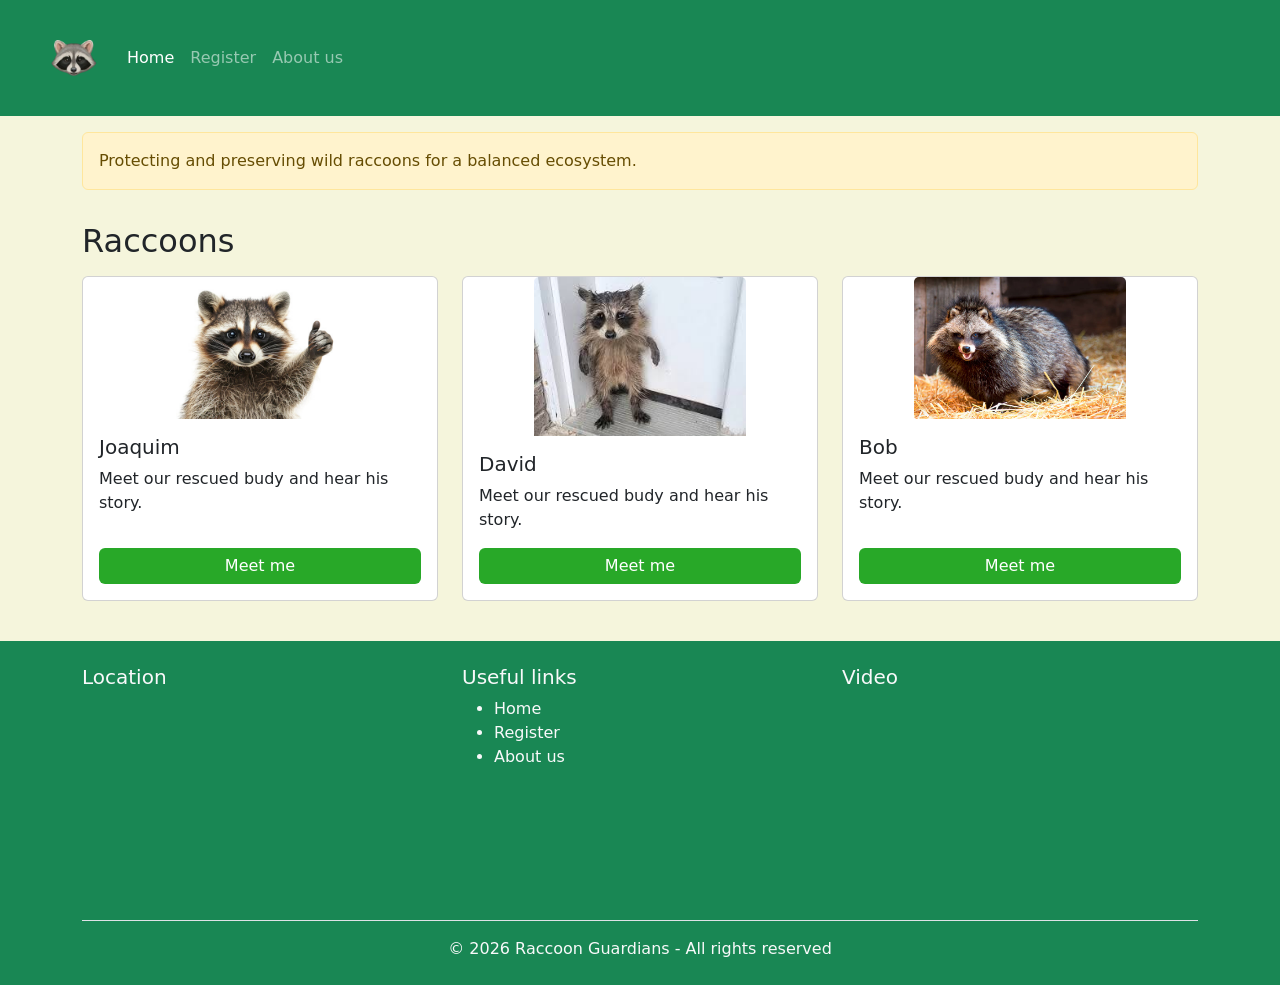
<file: index.html>
<!DOCTYPE html>
<html lang="en">

<head>
    <meta charset="UTF-8">
    <meta name="viewport" content="width=device-width, initial-scale=1.0">
    <title>Raccon Rescue</title>
    <link href="https://cdn.jsdelivr.net/npm/bootstrap@5.3.8/dist/css/bootstrap.min.css" rel="stylesheet">
    <link rel="stylesheet" href="css/estilos.css">
    <link rel="icon" href="img/imagem_2026-04-13_210520886-removebg-preview.png" style="height: 50px;">
    <meta name="authors" content="Vicenzo Cirilo e Henrique Correa" />
</head>

<body>
    <nav class="navbar navbar-expand-lg navbar-dark bg-success ">
        <div class="container-fluid">
            <a class="navbar-brand" href="index.html">
                <i class="bi bi-house-door-fill"></i>
            </a>
            <button class="navbar-toggler" type="button" data-bs-toggle="collapse" data-bs-target="#navbarNav"
                aria-controls="navbarNav" aria-expanded="false" aria-label="Toggle navigation">
                <span class="navbar-toggler-icon"></span>
            </button>
            <div class="collapse navbar-collapse" id="navbarNav">
                <ul class="navbar-nav">
                    <li class="nav-icon">
                        <a class="nav-link active" aria-current="page" href="index.html"><img
                                src="img/imagem_2026-04-13_210520886-removebg-preview.png" " ></a>
                    </li>
                    <li class=" nav-item">
                            <a class="nav-link active" aria-current="page" href="index.html">Home</a>
                    </li>
                    <li class="nav-item">
                        <a class="nav-link" href="contato.html">Register</a>
                    </li>
                    <li class="nav-item">
                        <a class="nav-link" href="sobre.html">About us</a>
                    </li>
                    </li>
                </ul>
            </div>
        </div>
    </nav>


    <div class="container mt-3">
        <div class="row">
            <div class="col-md-12 col-sm-12">
                <div class="alert alert-warning" role="alert">
                    Protecting and preserving wild raccoons for a balanced ecosystem.
                </div>
            </div>
        </div>
        <h2 class="mb-3 mt-3 ">Raccoons</h2>
        <div class="row">
            <div class="col-md-4 col-sm-12 mb-3">
                <div class="card h-100">
                    <img src="img/guaxinin.jpg" class="card-img-top" alt="prodt1" style="width: 60%">
                    <div class="card-body d-flex flex-column">
                        <h5 class="card-title">Joaquim</h5>
                        <p class="card-text">Meet our rescued budy and hear his story.</p>
                        <a href="#" class="btn btn-primary mt-auto" style="background-color: rgb(40, 168, 40);">Meet
                            me</a>
                    </div>
                </div>
            </div>
            <div class="col-md-4 col-sm-12 mb-3">
                <div class="card h-100">
                    <img src="img/guaxinin2.jpg" class="card-img-top" alt="prod2" style="width: 60%;">
                    <div class="card-body d-flex flex-column">
                        <h5 class="card-title">David</h5>
                        <p class="card-text">Meet our rescued budy and hear his story.</p>
                        <a href="#" class="btn btn-primary mt-auto" style="background-color: rgb(40, 168, 40);">Meet
                            me</a>
                    </div>
                </div>
            </div>
            <div class="col-md-4 col-sm-12 mb-3">
                <div class="card h-100">
                    <img src="img/1679447346641a5532027ba_1679447346_3x2_md.jpg" class="card-img-top" alt="prod2"
                        style="width: 60%;">
                    <div class="card-body d-flex flex-column">
                        <h5 class="card-title">Bob</h5>
                        <p class="card-text">Meet our rescued budy and hear his story.</p>
                        <a href="#" class="btn btn-primary mt-auto" style="background-color: rgb(40, 168, 40) ">Meet
                            me</a>
                    </div>
                </div>
            </div>
        </div>
    </div>
    <footer class="bg-success text-light mt-4 p-4">
        <div class="container">
            <div class="row">
                <div class="col-md-4 col-sm-12">
                    <h5>Location</h5>
                    <iframe
                        src="https://www.google.com/maps/embed?pb=!1m18!1m12!1m3!1d13472470.27335796!2d-87.22301899553025!3d34.47302589534311!2m3!1f0!2f0!3f0!3m2!1i1024!2i768!4f13.1!3m3!1m2!1s0x88d90081a56abbed%3A0xca79bc6fe5ad333e!2sSouth%20Florida%20Wildlife%20Center!5e0!3m2!1spt-BR!2sbr!4v1777599939057!5m2!1spt-BR!2sbr"
                        width="100%" height="200" style="border: 0;" allowfullscreen="" loading="lazy">
                    </iframe>
                </div>
                <div class="col-md-4 col-sm-12">
                    <h5>Useful links</h5>
                    <ul>
                        <li>
                            <a href="#" class="text-light text-decoration-none">Home</a>
                        </li>
                        <li>
                            <a href="contato.html" class="text-light text-decoration-none">Register</a>
                        </li>
                        <li>
                            <a href="sobre.html" class="text-light text-decoration-none">About us</a>
                        </li>
                    </ul>
                </div>
                <div class="col-md-4 col-sm-12">
                    <h5>Video</h5>
                    <div class="ratio ratio-16x9">
                        <iframe src="https://www.youtube.com/embed/lzFFVMjZG2I?si=JbPNsFrLNC_tB0dt"
                            title="Youtube video" allowfullscreen></iframe>
                    </div>
                </div>
            </div>
            <div class="text-center border-top pt-3 mt-3">
                <p class="mb-0">
                    &copy; 2026 Raccoon Guardians - All rights reserved
                </p>
            </div>
        </div>
    </footer>

    <script src="https://cdn.jsdelivr.net/npm/bootstrap@5.3.8/dist/js/bootstrap.bundle.min.js"></script>
</body>

</html>
</file>
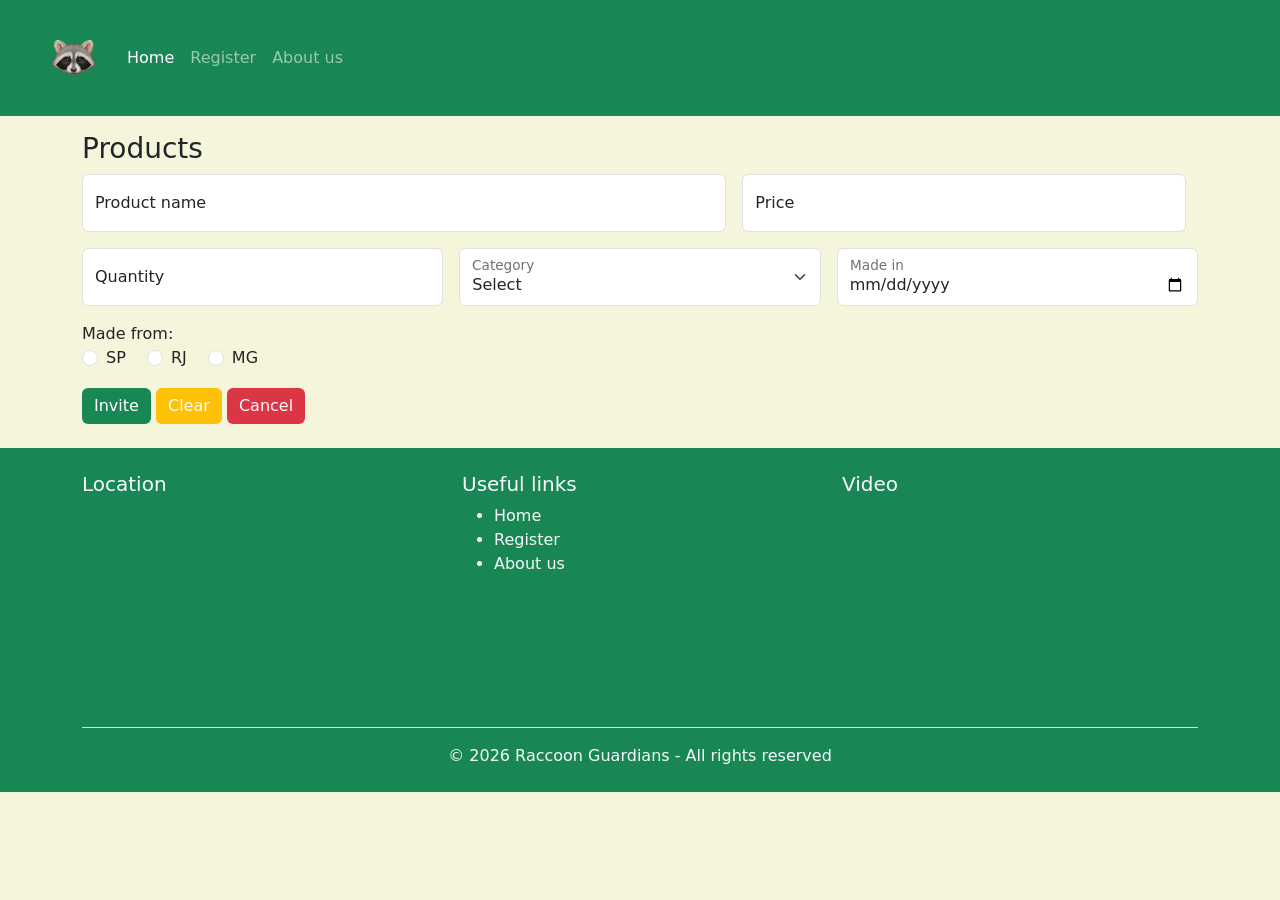
<file: contato.html>
<!DOCTYPE html>
<html lang="en">

<head>
    <meta charset="UTF-8">
    <meta name="viewport" content="width=device-width, initial-scale=1.0">
    <title>Raccon Rescue</title>
    <link href="https://cdn.jsdelivr.net/npm/bootstrap@5.3.8/dist/css/bootstrap.min.css" rel="stylesheet">
    <link rel="stylesheet" href="css/estilos.css">
    <link rel="icon" href="img/imagem_2026-04-13_210520886-removebg-preview.png" style="height: 50px;">
</head>

<body>
    <nav class="navbar navbar-expand-lg navbar-dark bg-success ">
        <div class="container-fluid">
            <a class="navbar-brand" href="index.html">
                <i class="bi bi-house-door-fill"></i>
            </a>
            <button class="navbar-toggler" type="button" data-bs-toggle="collapse" data-bs-target="#navbarNav"
                aria-controls="navbarNav" aria-expanded="false" aria-label="Toggle navigation">
                <span class="navbar-toggler-icon"></span>
            </button>
            <div class="collapse navbar-collapse" id="navbarNav">
                <ul class="navbar-nav">
                    <li class="nav-icon">
                        <a class="nav-link active" aria-current="page" href="index.html"><img
                                src="img/imagem_2026-04-13_210520886-removebg-preview.png"></a>
                    </li>
                    <li class=" nav-item">
                        <a class="nav-link active" aria-current="page" href="index.html">Home</a>
                    </li>
                    <li class="nav-item">
                        <a class="nav-link" href="contato.html">Register</a>
                    </li>
                    <li class="nav-item">
                        <a class="nav-link" href="sobre.html">About us</a>
                    </li>
                    </li>
                </ul>
            </div>
        </div>
    </nav>

    <div class="container mt-3">
        <h3>Products</h3>
        <form class="row g-3">
            <div class="col-md-7 col-sm-12">
                <div class="form-floating">
                    <input type="text" name="name" id="name" class="form-control" placeholder="full name" required>
                    <label for="name">Product name</label>
                </div>
            </div>


            <div class="col-md-5 col-sm-12">
                <div class="form-floating">
                    <input type="number" name="number" id="price" class="form-control" placeholder="Price" step="0.5"
                        required>
                    <label for="price">Price</label>
                </div>
            </div>

            <div class="col-md-4 col-sm-12">
                <div class="form-floating">
                    <input type="number" name="quantity" id="quantity" class="form-control" placeholder="Quantity"
                        required>
                    <label for="quantity">Quantity</label>
                </div>
            </div>

            <div class="col-md-4 col-sm-12">
                <div class="form-floating">
                    <select name="category" id="category" class="form-select" required>
                        <option value="" selected disabled>Select</option>
                        <option value="alimentos">Animal feed</option>
                        <option value="saude">Health</option>
                        <option value="habitacao">Housing</option>
                    </select>
                    <label for="category">Category</label>
                </div>
            </div>

            <div class="col-md-4 col-sm-12">
                <div class="form-floating">
                    <input type="date" name="date" id="date" class="form-control" />
                    <label for="date">Made in</label>
                </div>
            </div>

            <div class="col-md-4 col-sm-12">
                <label class="=form-label d-block">Made from:</label>
                <div class="form-check form-check-inline">
                    <input type="radio" name="type" id="student" class="form-check-input">
                    <label for="student" class="form-check-label">SP</label>
                </div>
                <div class="form-check form-check-inline">
                    <input type="radio" name="type" id="teacher" class="form-check-input">
                    <label for="teacher" class="form-check-label">RJ</label>
                </div>
                <div class="form-check form-check-inline">
                    <input type="radio" name="type" id="teacher" class="form-check-input">
                    <label for="teacher" class="form-check-label">MG</label>
                </div>
            </div>
            <div class="col-12">
                <button type="submit" class="btn btn-success">Invite</button>
                <button type="reset" class="btn btn-warning">Clear</button>
                <button type="button" class="btn btn-danger">Cancel</button>
            </div>
        </form>
    </div>
    </div>
    <footer class="bg-success text-light mt-4 p-4">
        <div class="container">
            <div class="row">
                <div class="col-md-4 col-sm-12">
                    <h5>Location</h5>
                    <iframe
                        src="https://www.google.com/maps/embed?pb=!1m18!1m12!1m3!1d13472470.27335796!2d-87.22301899553025!3d34.47302589534311!2m3!1f0!2f0!3f0!3m2!1i1024!2i768!4f13.1!3m3!1m2!1s0x88d90081a56abbed%3A0xca79bc6fe5ad333e!2sSouth%20Florida%20Wildlife%20Center!5e0!3m2!1spt-BR!2sbr!4v1777599939057!5m2!1spt-BR!2sbr"
                        width="100%" height="200" style="border: 0;" allowfullscreen="" loading="lazy">
                    </iframe>
                </div>
                <div class="col-md-4 col-sm-12">
                    <h5>Useful links</h5>
                    <ul>
                        <li>
                            <a href="index.html" class="text-light text-decoration-none">Home</a>
                        </li>
                        <li>
                            <a href="#" class="text-light text-decoration-none">Register</a>
                        </li>
                        <li>
                            <a href="sobre.html" class="text-light text-decoration-none">About us</a>
                        </li>
                    </ul>
                </div>
                <div class="col-md-4 col-sm-12">
                    <h5>Video</h5>
                    <div class="ratio ratio-16x9">
                        <iframe src="https://www.youtube.com/embed/lzFFVMjZG2I?si=JbPNsFrLNC_tB0dt"
                            title="Youtube video" allowfullscreen></iframe>
                    </div>
                </div>
            </div>
            <div class="text-center border-top pt-3 mt-3">
                <p class="mb-0">
                    &copy; 2026 Raccoon Guardians - All rights reserved
                </p>
            </div>
        </div>
    </footer>
    <script src="https://cdn.jsdelivr.net/npm/bootstrap@5.3.8/dist/js/bootstrap.bundle.min.js"></script>
</body>

</html>
</file>
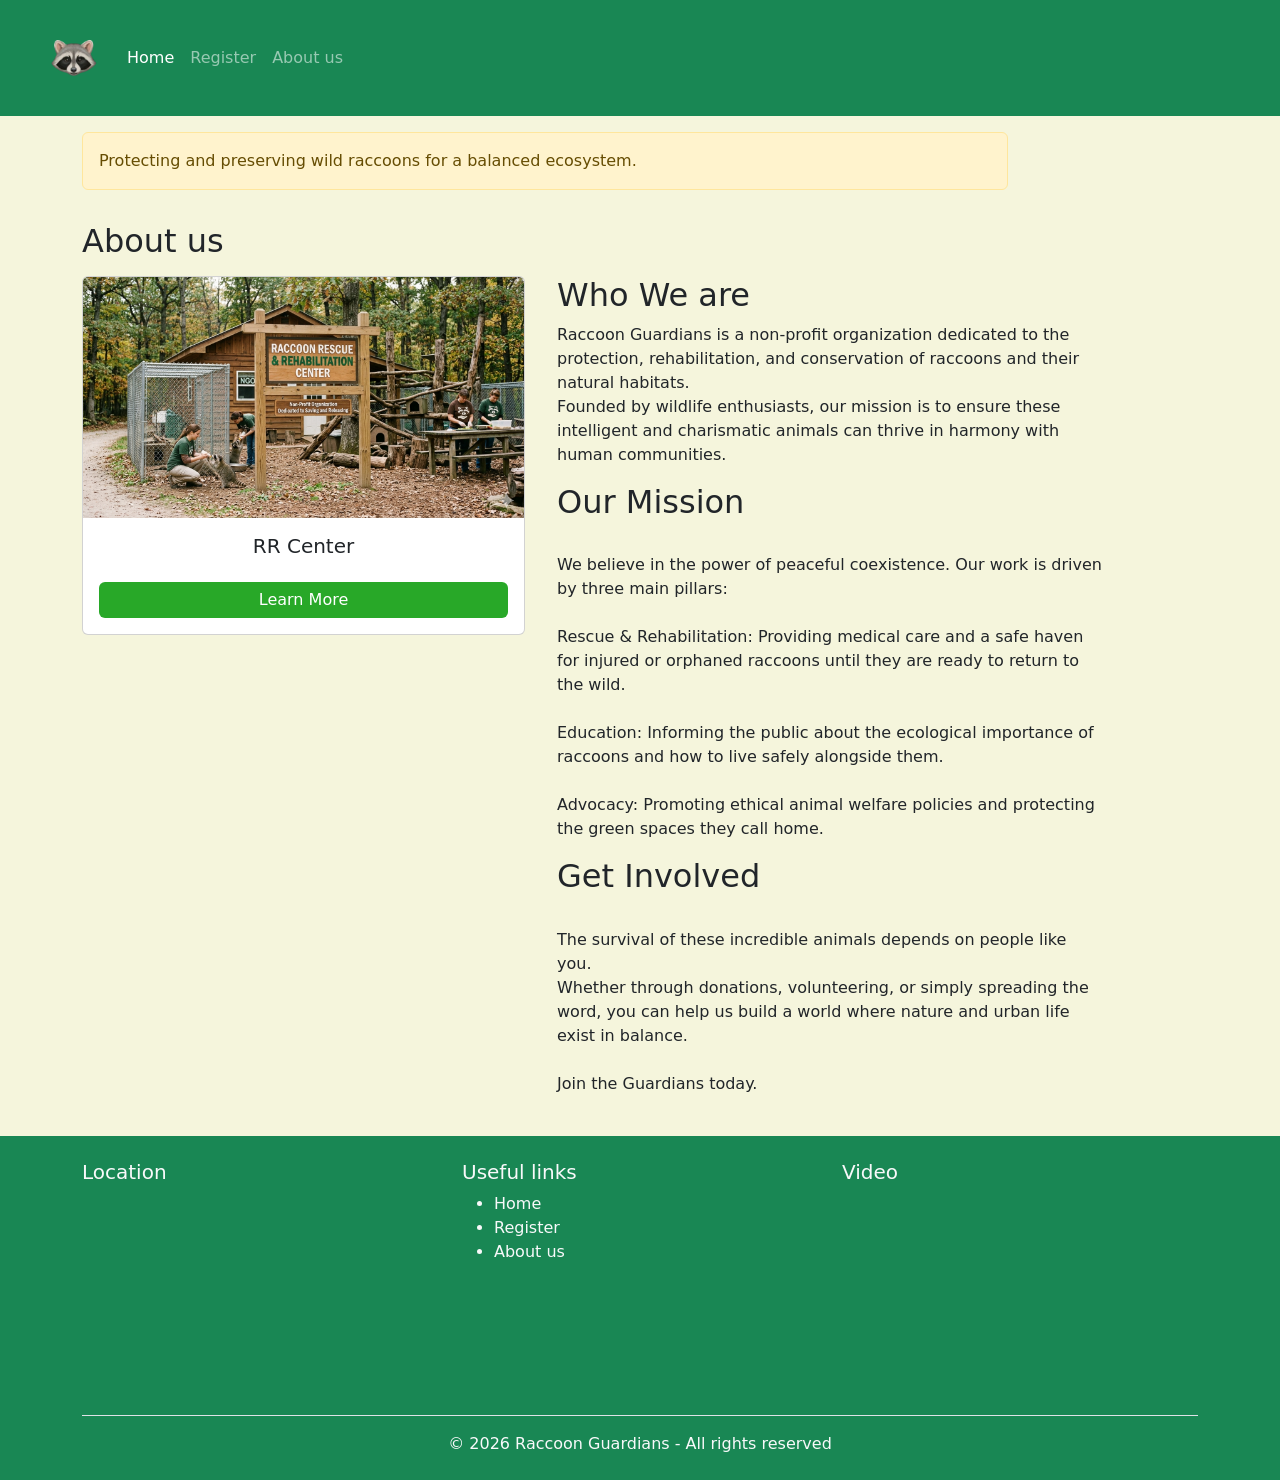
<file: sobre.html>
<!DOCTYPE html>
<html lang="en">

<head>
    <meta charset="UTF-8">
    <meta name="viewport" content="width=device-width, initial-scale=1.0">
    <title>Raccon Rescue</title>
    <link href="https://cdn.jsdelivr.net/npm/bootstrap@5.3.8/dist/css/bootstrap.min.css" rel="stylesheet">
    <link rel="stylesheet" href="css/estilos.css">
    <link rel="icon" href="img/imagem_2026-04-13_210520886-removebg-preview.png" style="height: 50px;">
</head>

<body>
    <nav class="navbar navbar-expand-lg navbar-dark bg-success ">
        <div class="container-fluid">
            <a class="navbar-brand" href="index.html">
                <i class="bi bi-house-door-fill"></i>
            </a>
            <button class="navbar-toggler" type="button" data-bs-toggle="collapse" data-bs-target="#navbarNav"
                aria-controls="navbarNav" aria-expanded="false" aria-label="Toggle navigation">
                <span class="navbar-toggler-icon"></span>
            </button>
            <div class="collapse navbar-collapse" id="navbarNav">
                <ul class="navbar-nav">
                    <li class="nav-icon">
                        <a class="nav-link active" aria-current="page" href="index.html"><img
                                src="img/imagem_2026-04-13_210520886-removebg-preview.png" " ></a>
                    </li>
                    <li class=" nav-item">
                            <a class="nav-link active" aria-current="page" href="index.html">Home</a>
                    </li>
                    <li class="nav-item">
                        <a class="nav-link" href="contato.html">Register</a>
                    </li>
                    <li class="nav-item">
                        <a class="nav-link" href="sobre.html">About us</a>
                    </li>
                    </li>
                </ul>
            </div>
        </div>
    </nav>

    <div class="container mt-3">
        <div class="row">
            <div class="col-md-10 col-sm-12">
                <div class="alert alert-warning" role="alert">
                    Protecting and preserving wild raccoons for a balanced ecosystem.
                </div>
            </div>
        </div>

        <h2 class="mb-3 mt-3 ">About us</h2>

        <div class="row g-4">
            <div class="col-md-5 col-sm-12 mb-3">
                <aside>
                    <div class="card h-100">
                        <img src="img/Gemini_Generated_Image_if7m24if7m24if7m.png" class="card-img-top" alt="prodt1"
                            style="width: 100%">
                        <div class="card-body d-flex flex-column">
                            <h5 class="card-title" style="text-align: center;">RR Center</h5>
                            <p class="card-text" style="text-align: center;"></p>
                            <a href="#" class="btn btn-primary mt-auto"
                                style="background-color: rgb(40, 168, 40);">Learn
                                More</a>
                        </div>
                    </div>
                </aside>
            </div>

            <div class="col-md-6 col-sm-12">
                <h2>Who We are</h2>
                <p>Raccoon Guardians is a non-profit organization dedicated to the protection, rehabilitation, and
                    conservation of raccoons and their natural habitats.<br> Founded by wildlife enthusiasts, our
                    mission is to ensure these intelligent and charismatic animals can thrive in harmony with human
                    communities.</p>
                <h2>Our Mission</h2><br>
                <p>We believe in the power of peaceful coexistence. Our work is driven by three main pillars:<br>
                    <br>
                    Rescue & Rehabilitation: Providing medical care and a safe haven for injured or orphaned raccoons
                    until they are ready to return to the wild.<br>
                    <br>
                    Education: Informing the public about the ecological importance of raccoons and how to live safely
                    alongside them.<br>
                    <br>
                    Advocacy: Promoting ethical animal welfare policies and protecting the green spaces they call home.
                </p>
                <h2>Get Involved</h2><br>
                <p>The survival of these incredible animals depends on people like you.<br>
                    Whether through donations, volunteering, or simply spreading the word, you can help us build a world
                    where nature and urban life exist in balance.<br><br>

                    Join the Guardians today.
                </p>
            </div>

        </div>
    </div>
    <footer class="bg-success text-light mt-4 p-4">
        <div class="container">
            <div class="row">
                <div class="col-md-4 col-sm-12">
                    <h5>Location</h5>
                    <iframe
                        src="https://www.google.com/maps/embed?pb=!1m18!1m12!1m3!1d13472470.27335796!2d-87.22301899553025!3d34.47302589534311!2m3!1f0!2f0!3f0!3m2!1i1024!2i768!4f13.1!3m3!1m2!1s0x88d90081a56abbed%3A0xca79bc6fe5ad333e!2sSouth%20Florida%20Wildlife%20Center!5e0!3m2!1spt-BR!2sbr!4v1777599939057!5m2!1spt-BR!2sbr"
                        width="100%" height="200" style="border: 0;" allowfullscreen="" loading="lazy">
                    </iframe>
                </div>
                <div class="col-md-4 col-sm-12">
                    <h5>Useful links</h5>
                    <ul>
                        <li>
                            <a href="index.html" class="text-light text-decoration-none">Home</a>
                        </li>
                        <li>
                            <a href="contato.html" class="text-light text-decoration-none">Register</a>
                        </li>
                        <li>
                            <a href="#" class="text-light text-decoration-none">About us</a>
                        </li>
                    </ul>
                </div>
                <div class="col-md-4 col-sm-12">
                    <h5>Video</h5>
                    <div class="ratio ratio-16x9">
                        <iframe src="https://www.youtube.com/embed/lzFFVMjZG2I?si=JbPNsFrLNC_tB0dt"
                            title="Youtube video" allowfullscreen></iframe>
                    </div>
                </div>
            </div>
            <div class="text-center border-top pt-3 mt-3">
                <p class="mb-0">
                    &copy; 2026 Raccoon Guardians - All rights reserved
                </p>
            </div>
        </div>
    </footer>
    <script src="https://cdn.jsdelivr.net/npm/bootstrap@5.3.8/dist/js/bootstrap.bundle.min.js"></script>
</body>

</html>
</file>
<file: css/estilos.css>
body{
    background-color: beige;
}
.navbar-nav{
    display: flex;
    justify-content: space-between;
    align-items: center;
    height: 100px;
}

.nav-icon img {
    display: flex;
    align-items: center;
    height: 60px;
}

.card h-100 {
    margin: 20px;
    border:rgba(0, 0, 0, 0.1);
    border-radius: 10px;
    box-shadow: 0 8px 8px rgba(0, 0, 0, 0.1);
}

.card-img-top {
    width: 60%;
    margin: 0 auto;
    display: block;
}

.btn {
    border: none;
    color: white;
    transition: all 0.3s ease;
}

.btn:hover {
    transform: scale(1.03);
    box-shadow: 0 10px 15px rgba(0, 0, 0, 0.1);
}

.col-md-5 {
    padding-right: 20px;
}
</file>
